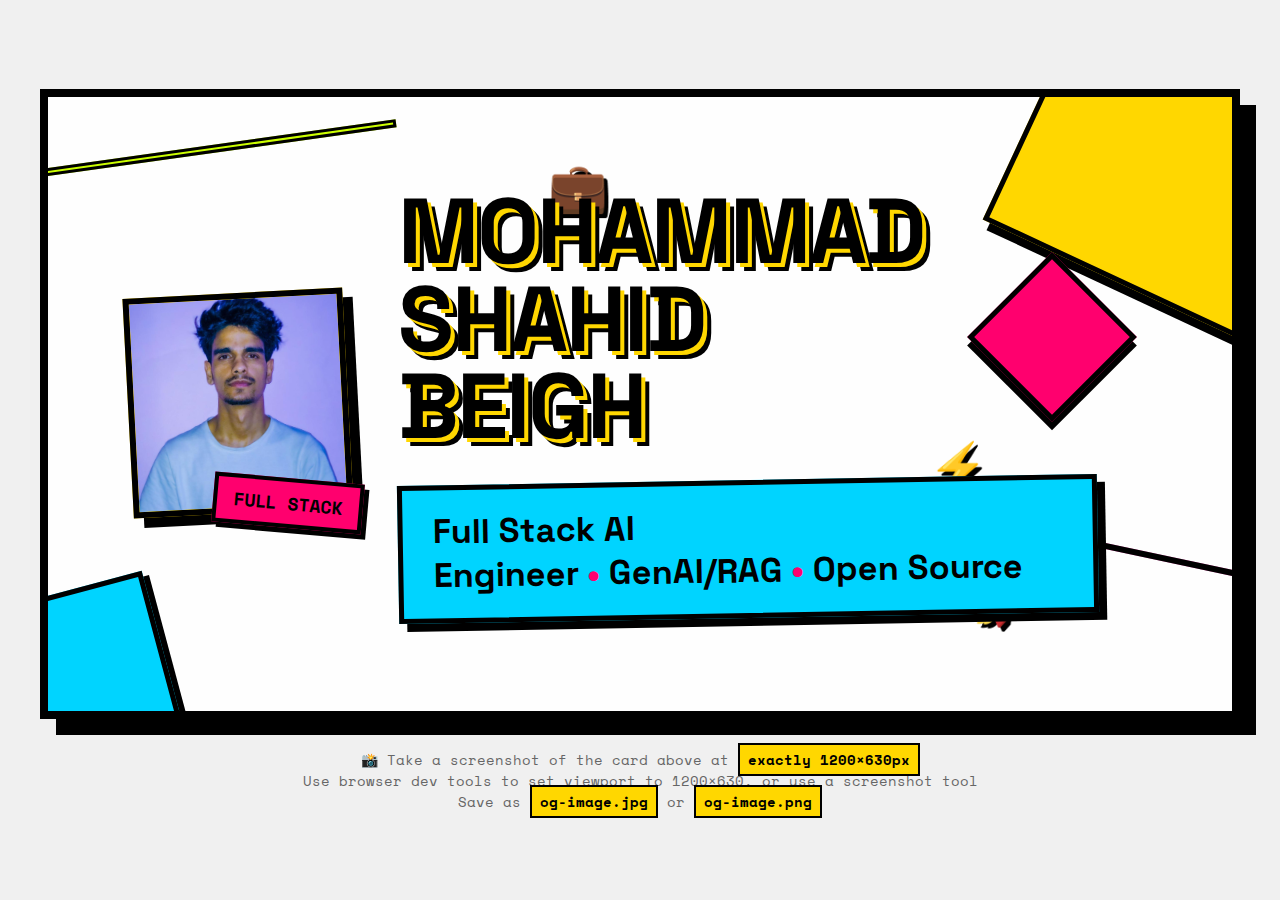
<file: og-card.html>
<!DOCTYPE html>
<html lang="en">
<head>
    <meta charset="UTF-8">
    <meta name="viewport" content="width=device-width, initial-scale=1.0">
    <title>OG Card - Mohammad Shahid Beigh</title>
    <link rel="preconnect" href="https://fonts.googleapis.com">
    <link rel="preconnect" href="https://fonts.gstatic.com" crossorigin>
    <link href="https://fonts.googleapis.com/css2?family=Space+Grotesk:wght@700;900&family=Space+Mono:wght@700&display=swap" rel="stylesheet">
    <style>
        * {
            margin: 0;
            padding: 0;
            box-sizing: border-box;
        }

        body {
            margin: 0;
            padding: 20px;
            background: #f0f0f0;
            display: flex;
            justify-content: center;
            align-items: center;
            min-height: 100vh;
            font-family: 'Space Grotesk', sans-serif;
        }

        .og-card {
            width: 1200px;
            height: 630px;
            background: #FEFEFE;
            border: 8px solid #000000;
            box-shadow: 16px 16px 0px #000000;
            position: relative;
            overflow: hidden;
        }

        /* Background Decorative Elements */
        .bg-shape {
            position: absolute;
            border: 5px solid #000000;
        }

        .shape-1 {
            width: 300px;
            height: 300px;
            background: #FFD700;
            top: -100px;
            right: -100px;
            transform: rotate(25deg);
            box-shadow: 8px 8px 0px #000000;
        }

        .shape-2 {
            width: 180px;
            height: 180px;
            background: #00D4FF;
            bottom: -60px;
            left: -60px;
            transform: rotate(-15deg);
            box-shadow: 6px 6px 0px #000000;
        }

        .shape-3 {
            width: 120px;
            height: 120px;
            background: #FF006E;
            top: 180px;
            right: 120px;
            transform: rotate(45deg);
            box-shadow: 6px 6px 0px #000000;
            z-index: 1;
        }

        /* Accent Lines */
        .accent-line-1 {
            position: absolute;
            width: 400px;
            height: 8px;
            background: #CCFF00;
            top: 50px;
            left: -50px;
            transform: rotate(-8deg);
            border: 3px solid #000000;
        }

        .accent-line-2 {
            position: absolute;
            width: 300px;
            height: 6px;
            background: #FF66C4;
            bottom: 150px;
            right: -80px;
            transform: rotate(12deg);
            border: 3px solid #000000;
        }

        /* Content Container */
        .content {
            position: relative;
            z-index: 2;
            padding: 80px 80px 80px 80px;
            height: 100%;
            display: flex;
            flex-direction: column;
            justify-content: center;
            gap: 30px;
        }

        /* Profile Photo Section */
        .profile-section {
            display: flex;
            align-items: center;
            gap: 50px;
        }

        .photo-container {
            position: relative;
            flex-shrink: 0;
        }

        .photo-frame {
            width: 220px;
            height: 220px;
            border: 6px solid #000000;
            box-shadow: 10px 10px 0px #000000;
            background: #FFD700;
            transform: rotate(-3deg);
            overflow: hidden;
            position: relative;
        }

        .photo-frame img {
            width: 100%;
            height: 100%;
            object-fit: cover;
            display: block;
        }

        .photo-badge {
            position: absolute;
            bottom: -15px;
            right: -15px;
            background: #FF006E;
            color: #000000;
            padding: 8px 16px;
            border: 4px solid #000000;
            box-shadow: 5px 5px 0px #000000;
            font-family: 'Space Mono', monospace;
            font-weight: 700;
            font-size: 18px;
            transform: rotate(5deg);
            z-index: 3;
        }

        /* Text Content */
        .text-content {
            flex: 1;
            display: flex;
            flex-direction: column;
            gap: 20px;
        }

        .name {
            font-family: 'Space Grotesk', sans-serif;
            font-weight: 900;
            font-size: 92px;
            line-height: 0.95;
            text-transform: uppercase;
            letter-spacing: -2px;
            color: #000000;
            position: relative;
            display: inline-block;
            text-shadow:
                4px 4px 0px #FFD700,
                8px 8px 0px #000000;
            margin-bottom: 10px;
        }

        .title-box {
            background: #00D4FF;
            border: 5px solid #000000;
            box-shadow: 8px 8px 0px #000000;
            padding: 20px 30px;
            display: inline-block;
            max-width: 700px;
            transform: rotate(-1deg);
        }

        .title {
            font-family: 'Space Grotesk', sans-serif;
            font-weight: 700;
            font-size: 34px;
            line-height: 1.3;
            color: #000000;
        }

        .title .bullet {
            color: #FF006E;
            margin: 0 8px;
            font-weight: 900;
        }

        /* Decorative Icons */
        .icon {
            position: absolute;
            font-size: 48px;
            filter: drop-shadow(4px 4px 0px #000000);
            animation: float 3s ease-in-out infinite;
        }

        .icon-1 {
            top: 60px;
            left: 500px;
            animation-delay: 0s;
        }

        .icon-2 {
            bottom: 80px;
            right: 200px;
            animation-delay: 1s;
        }

        .icon-3 {
            top: 340px;
            left: 880px;
            animation-delay: 0.5s;
        }

        @keyframes float {
            0%, 100% {
                transform: translateY(0px) rotate(0deg);
            }
            50% {
                transform: translateY(-10px) rotate(5deg);
            }
        }

        /* Screenshot Helper */
        .instructions {
            text-align: center;
            margin-top: 30px;
            font-family: 'Space Mono', monospace;
            color: #666;
            font-size: 14px;
        }

        .instructions strong {
            color: #000;
            background: #FFD700;
            padding: 4px 8px;
            border: 2px solid #000;
        }
    </style>
</head>
<body>
    <div>
        <div class="og-card">
            <!-- Background Shapes -->
            <div class="bg-shape shape-1"></div>
            <div class="bg-shape shape-2"></div>
            <div class="bg-shape shape-3"></div>
            <div class="accent-line-1"></div>
            <div class="accent-line-2"></div>

            <!-- Decorative Floating Icons -->
            <div class="icon icon-1">💼</div>
            <div class="icon icon-2">🚀</div>
            <div class="icon icon-3">⚡</div>

            <!-- Main Content -->
            <div class="content">
                <div class="profile-section">
                    <div class="photo-container">
                        <div class="photo-frame">
                            <img src="profile.jpeg" alt="Mohammad Shahid Beigh">
                        </div>
                        <div class="photo-badge">FULL STACK</div>
                    </div>

                    <div class="text-content">
                        <div class="name">MOHAMMAD<br>SHAHID<br>BEIGH</div>
                        <div class="title-box">
                            <div class="title">
                                Full Stack AI Engineer<span class="bullet">•</span>GenAI/RAG<span class="bullet">•</span>Open Source
                            </div>
                        </div>
                    </div>
                </div>
            </div>
        </div>

        <div class="instructions">
            <p>📸 Take a screenshot of the card above at <strong>exactly 1200×630px</strong></p>
            <p>Use browser dev tools to set viewport to 1200×630, or use a screenshot tool</p>
            <p>Save as <strong>og-image.jpg</strong> or <strong>og-image.png</strong></p>
        </div>
    </div>
</body>
</html>
</file>
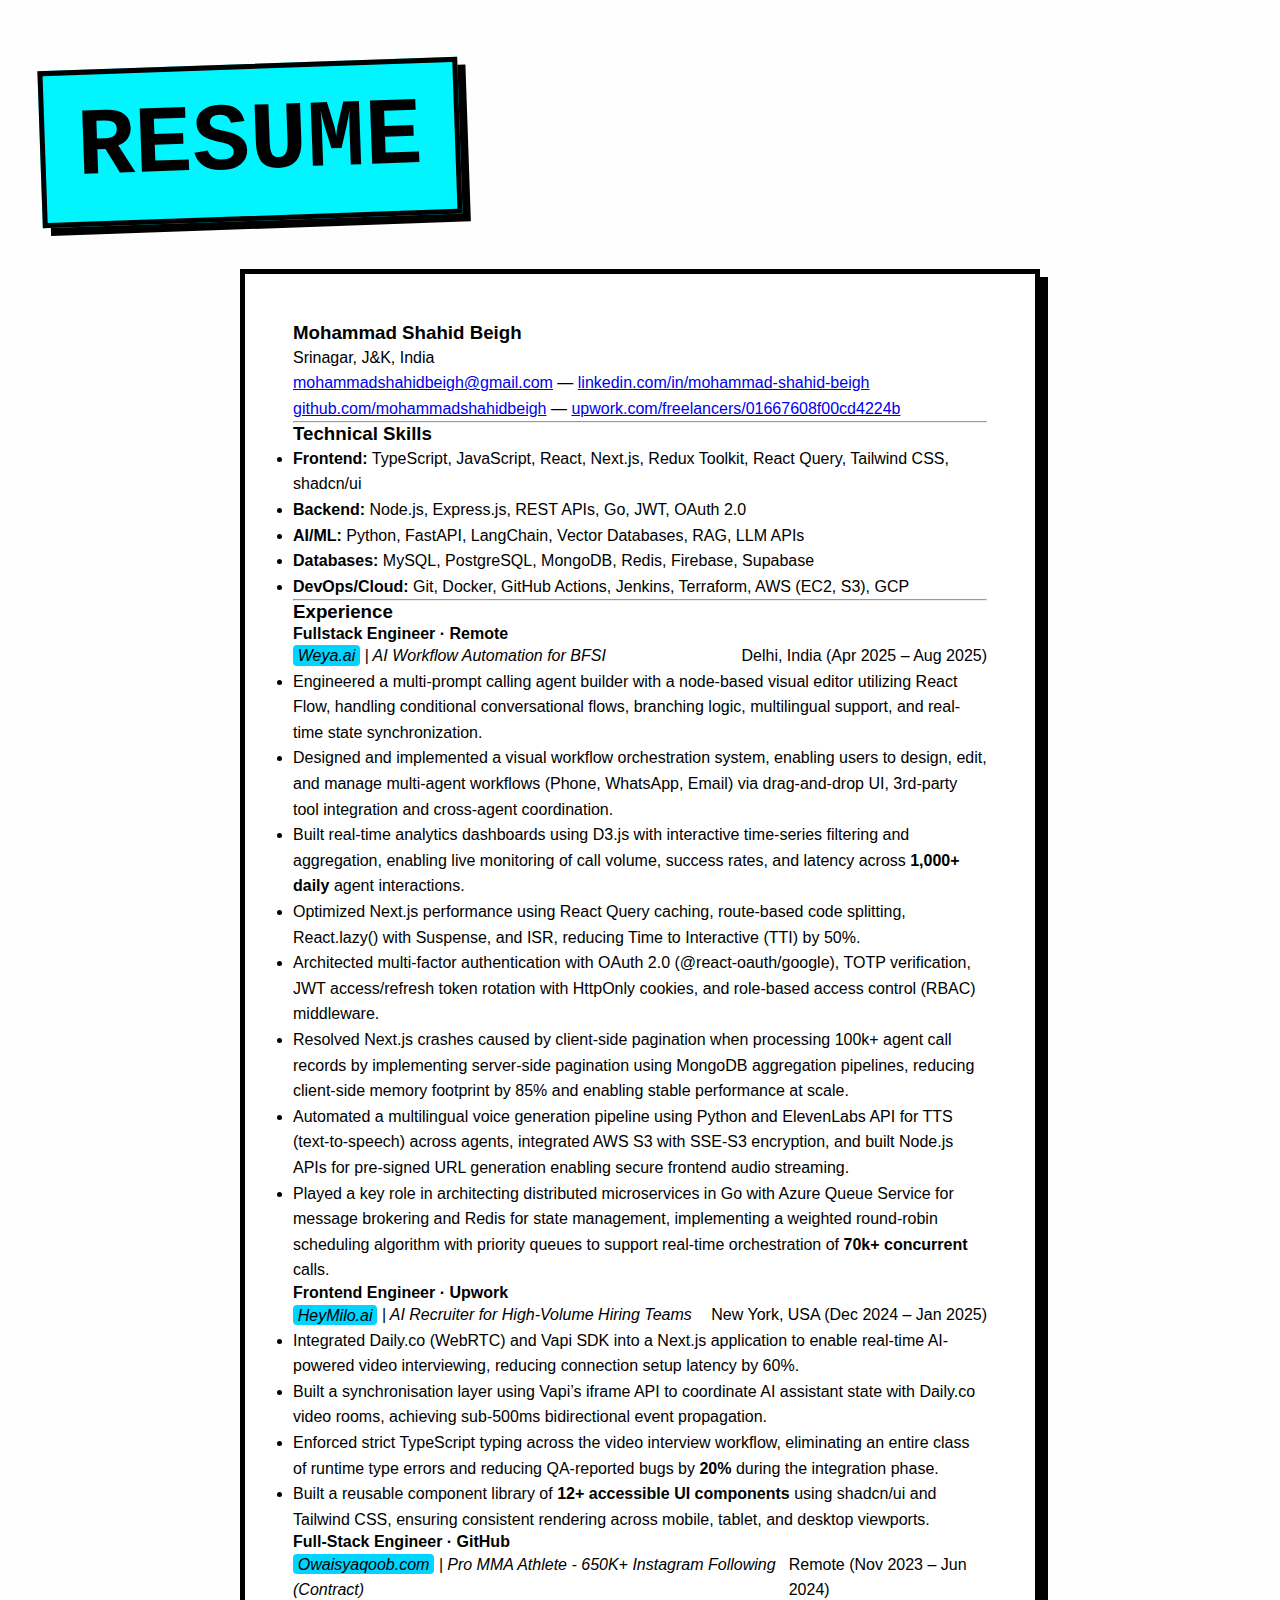
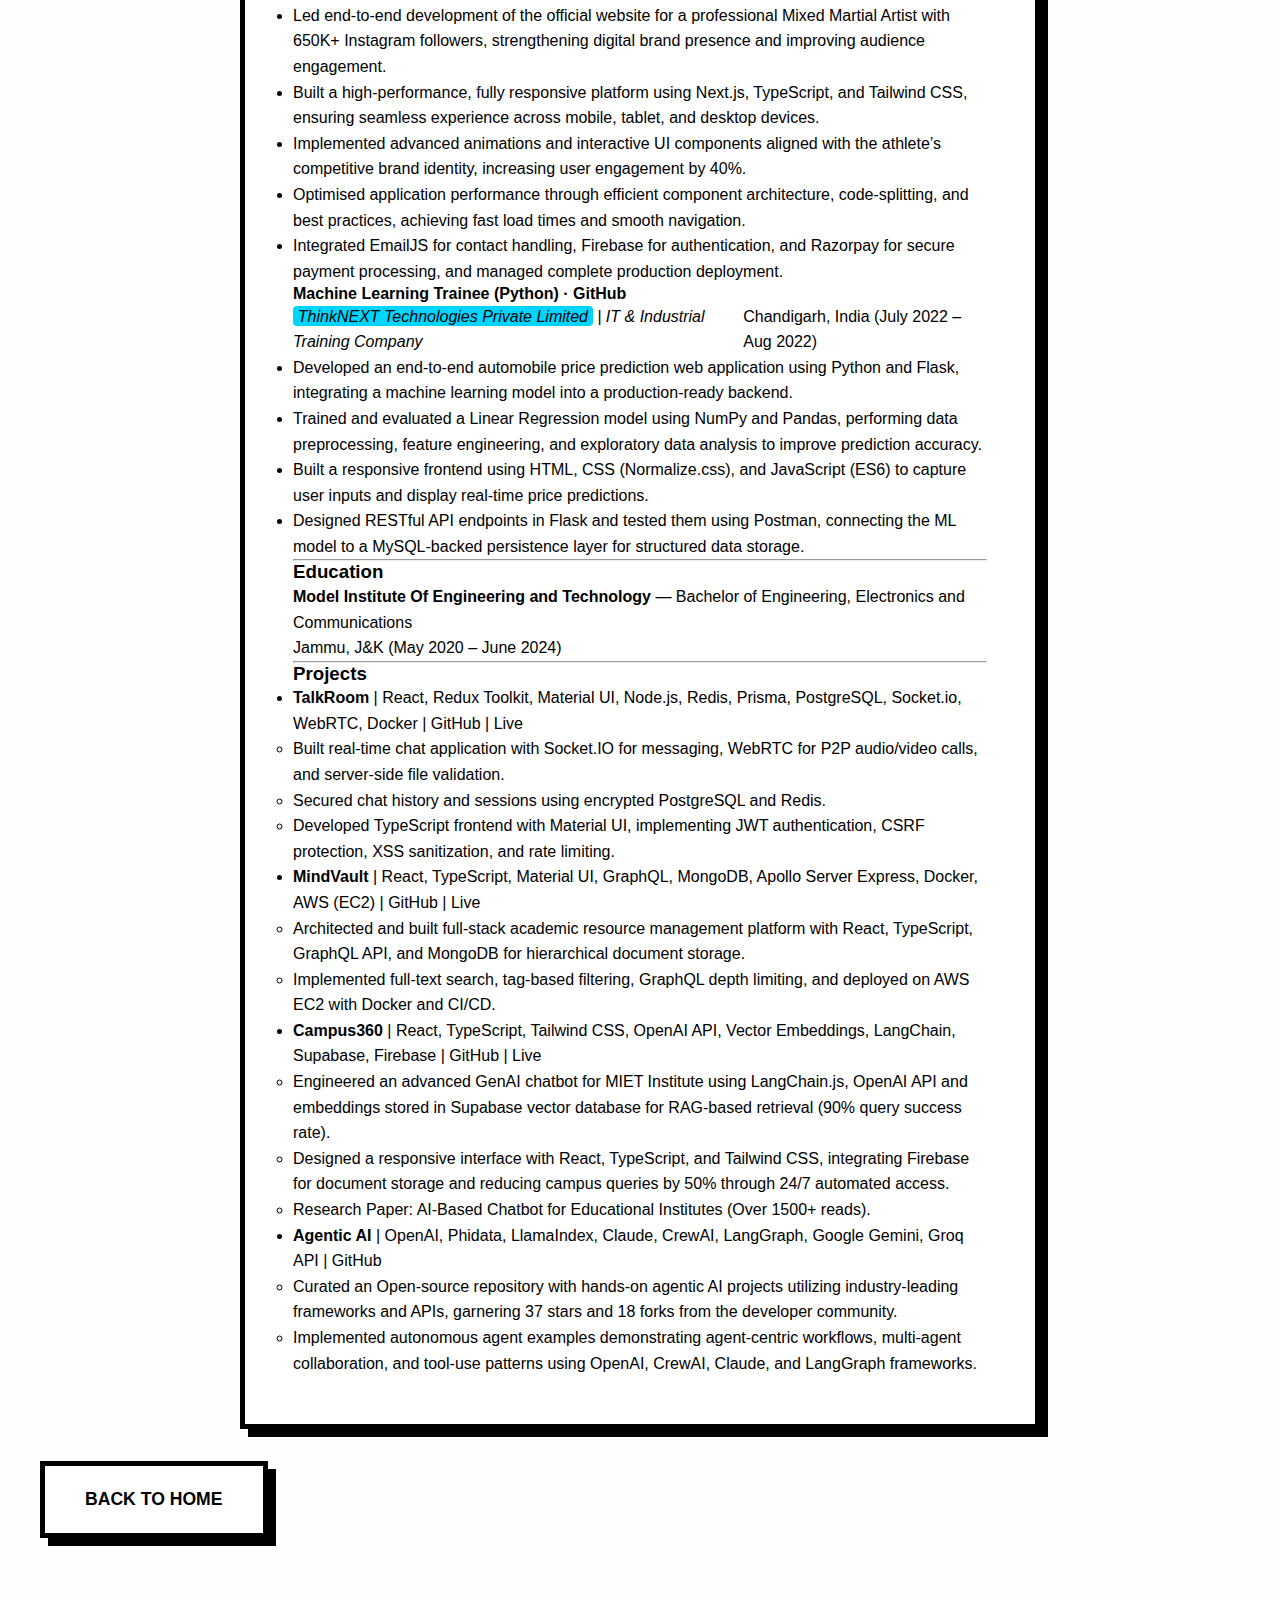
<file: resume.html>
<!DOCTYPE html>
<html lang="en">

<head>
    <meta charset="UTF-8">
    <meta name="viewport" content="width=device-width, initial-scale=1.0">
    <title>Resume - Mohammad Shahid Beigh</title>
    <link rel="stylesheet" href="style.css">
</head>

<body>
    <div class="container" style="padding:4rem 0;">
        <h1 class="section-title" style="background: var(--color-cyan);">RESUME</h1>
        <div class="resume-content">
            <div class="resume-section">
                <h3>Mohammad Shahid Beigh</h3>
                <p>Srinagar, J&K, India</p>
                <p>
                    <a href="mailto:mohammadshahidbeigh@gmail.com">mohammadshahidbeigh@gmail.com</a> —
                    <a href="https://linkedin.com/in/mohammad-shahid-beigh" target="_blank">linkedin.com/in/mohammad-shahid-beigh</a><br>
                    <a href="https://github.com/mohammadshahidbeigh" target="_blank">github.com/mohammadshahidbeigh</a> —
                    <a href="https://upwork.com/freelancers/01667608f00cd4224b" target="_blank">upwork.com/freelancers/01667608f00cd4224b</a>
                </p>
            </div>
            <hr>
            <div class="resume-section">
                <h3>Technical Skills</h3>
                <ul>
                    <li><strong>Frontend:</strong> TypeScript, JavaScript, React, Next.js, Redux Toolkit, React Query, Tailwind CSS, shadcn/ui</li>
                    <li><strong>Backend:</strong> Node.js, Express.js, REST APIs, Go, JWT, OAuth 2.0</li>
                    <li><strong>AI/ML:</strong> Python, FastAPI, LangChain, Vector Databases, RAG, LLM APIs</li>
                    <li><strong>Databases:</strong> MySQL, PostgreSQL, MongoDB, Redis, Firebase, Supabase</li>
                    <li><strong>DevOps/Cloud:</strong> Git, Docker, GitHub Actions, Jenkins, Terraform, AWS (EC2, S3), GCP</li>
                </ul>
            </div>
            <hr>
            <div class="resume-section">
                <h3>Experience</h3>
                <h4>Fullstack Engineer · Remote</h4>
                <div style="display: flex; justify-content: space-between; align-items: center;">
                    <em><span class="highlight">Weya.ai</span> | AI Workflow Automation for BFSI</em>
                    <span>Delhi, India (Apr 2025 – Aug 2025)</span>
                </div>
                <ul>
                    <li>Engineered a multi-prompt calling agent builder with a node-based visual editor utilizing React Flow, handling conditional conversational flows, branching logic, multilingual support, and real-time state synchronization.</li>
                    <li>Designed and implemented a visual workflow orchestration system, enabling users to design, edit, and manage multi-agent workflows (Phone, WhatsApp, Email) via drag-and-drop UI, 3rd-party tool integration and cross-agent coordination.</li>
                    <li>Built real-time analytics dashboards using D3.js with interactive time-series filtering and aggregation, enabling live monitoring of call volume, success rates, and latency across <strong>1,000+ daily</strong> agent interactions.</li>
                    <li>Optimized Next.js performance using React Query caching, route-based code splitting, React.lazy() with Suspense, and ISR, reducing Time to Interactive (TTI) by 50%.</li>
                    <li>Architected multi-factor authentication with OAuth 2.0 (@react-oauth/google), TOTP verification, JWT access/refresh token rotation with HttpOnly cookies, and role-based access control (RBAC) middleware.</li>
                    <li>Resolved Next.js crashes caused by client-side pagination when processing 100k+ agent call records by implementing server-side pagination using MongoDB aggregation pipelines, reducing client-side memory footprint by 85% and enabling stable performance at scale.</li>
                    <li>Automated a multilingual voice generation pipeline using Python and ElevenLabs API for TTS (text-to-speech) across agents, integrated AWS S3 with SSE-S3 encryption, and built Node.js APIs for pre-signed URL generation enabling secure frontend audio streaming.</li>
                    <li>Played a key role in architecting distributed microservices in Go with Azure Queue Service for message brokering and Redis for state management, implementing a weighted round-robin scheduling algorithm with priority queues to support real-time orchestration of <strong>70k+ concurrent</strong> calls.</li>
                </ul>
                <h4>Frontend Engineer · Upwork</h4>
                <div style="display: flex; justify-content: space-between; align-items: center;">
                    <em><span class="highlight">HeyMilo.ai</span> | AI Recruiter for High-Volume Hiring Teams</em>
                    <span>New York, USA (Dec 2024 – Jan 2025)</span>
                </div>
                <ul>
                    <li>Integrated Daily.co (WebRTC) and Vapi SDK into a Next.js application to enable real-time AI-powered video interviewing, reducing connection setup latency by 60%.</li>
                    <li>Built a synchronisation layer using Vapi’s iframe API to coordinate AI assistant state with Daily.co video rooms, achieving sub-500ms bidirectional event propagation.</li>
                    <li>Enforced strict TypeScript typing across the video interview workflow, eliminating an entire class of runtime type errors and reducing QA-reported bugs by <strong>20%</strong> during the integration phase.</li>
                    <li>Built a reusable component library of <strong>12+ accessible UI components</strong> using shadcn/ui and Tailwind CSS, ensuring consistent rendering across mobile, tablet, and desktop viewports.</li>
                </ul>
                <h4>Full-Stack Engineer · GitHub</h4>
                <div style="display: flex; justify-content: space-between; align-items: center;">
                    <em><span class="highlight">Owaisyaqoob.com</span> | Pro MMA Athlete - 650K+ Instagram Following (Contract)</em>
                    <span>Remote (Nov 2023 – Jun 2024)</span>
                </div>
                <ul>
                    <li>Led end-to-end development of the official website for a professional Mixed Martial Artist with 650K+ Instagram followers, strengthening digital brand presence and improving audience engagement.</li>
                    <li>Built a high-performance, fully responsive platform using Next.js, TypeScript, and Tailwind CSS, ensuring seamless experience across mobile, tablet, and desktop devices.</li>
                    <li>Implemented advanced animations and interactive UI components aligned with the athlete’s competitive brand identity, increasing user engagement by 40%.</li>
                    <li>Optimised application performance through efficient component architecture, code-splitting, and best practices, achieving fast load times and smooth navigation.</li>
                    <li>Integrated EmailJS for contact handling, Firebase for authentication, and Razorpay for secure payment processing, and managed complete production deployment.</li>
                </ul>
                <h4>Machine Learning Trainee (Python) · GitHub</h4>
                <div style="display: flex; justify-content: space-between; align-items: center;">
                    <em><span class="highlight">ThinkNEXT Technologies Private Limited</span> | IT & Industrial Training Company</em>
                    <span>Chandigarh, India (July 2022 – Aug 2022)</span>
                </div>
                <ul>
                    <li>Developed an end-to-end automobile price prediction web application using Python and Flask, integrating a machine learning model into a production-ready backend.</li>
                    <li>Trained and evaluated a Linear Regression model using NumPy and Pandas, performing data preprocessing, feature engineering, and exploratory data analysis to improve prediction accuracy.</li>
                    <li>Built a responsive frontend using HTML, CSS (Normalize.css), and JavaScript (ES6) to capture user inputs and display real-time price predictions.</li>
                    <li>Designed RESTful API endpoints in Flask and tested them using Postman, connecting the ML model to a MySQL-backed persistence layer for structured data storage.</li>
                </ul>
            </div>
            <hr>
            <div class="resume-section">
                <h3>Education</h3>
                <p><strong>Model Institute Of Engineering and Technology</strong> — Bachelor of Engineering, Electronics and Communications<br>
                Jammu, J&K (May 2020 – June 2024)</p>
            </div>
            <hr>
            <div class="resume-section">
                <h3>Projects</h3>
                <ul>
                    <li><strong>TalkRoom</strong> | React, Redux Toolkit, Material UI, Node.js, Redis, Prisma, PostgreSQL, Socket.io, WebRTC, Docker | GitHub | Live
                        <ul>
                            <li>Built real-time chat application with Socket.IO for messaging, WebRTC for P2P audio/video calls, and server-side file validation.</li>
                            <li>Secured chat history and sessions using encrypted PostgreSQL and Redis.</li>
                            <li>Developed TypeScript frontend with Material UI, implementing JWT authentication, CSRF protection, XSS sanitization, and rate limiting.</li>
                        </ul>
                    </li>
                    <li><strong>MindVault</strong> | React, TypeScript, Material UI, GraphQL, MongoDB, Apollo Server Express, Docker, AWS (EC2) | GitHub | Live
                        <ul>
                            <li>Architected and built full-stack academic resource management platform with React, TypeScript, GraphQL API, and MongoDB for hierarchical document storage.</li>
                            <li>Implemented full-text search, tag-based filtering, GraphQL depth limiting, and deployed on AWS EC2 with Docker and CI/CD.</li>
                        </ul>
                    </li>
                    <li><strong>Campus360</strong> | React, TypeScript, Tailwind CSS, OpenAI API, Vector Embeddings, LangChain, Supabase, Firebase | GitHub | Live
                        <ul>
                            <li>Engineered an advanced GenAI chatbot for MIET Institute using LangChain.js, OpenAI API and embeddings stored in Supabase vector database for RAG-based retrieval (90% query success rate).</li>
                            <li>Designed a responsive interface with React, TypeScript, and Tailwind CSS, integrating Firebase for document storage and reducing campus queries by 50% through 24/7 automated access.</li>
                            <li>Research Paper: AI-Based Chatbot for Educational Institutes (Over 1500+ reads).</li>
                        </ul>
                    </li>
                    <li><strong>Agentic AI</strong> | OpenAI, Phidata, LlamaIndex, Claude, CrewAI, LangGraph, Google Gemini, Groq API | GitHub
                        <ul>
                            <li>Curated an Open-source repository with hands-on agentic AI projects utilizing industry-leading frameworks and APIs, garnering 37 stars and 18 forks from the developer community.</li>
                            <li>Implemented autonomous agent examples demonstrating agent-centric workflows, multi-agent collaboration, and tool-use patterns using OpenAI, CrewAI, Claude, and LangGraph frameworks.</li>
                        </ul>
                    </li>
                </ul>
            </div>
        </div>
        <p style="margin-top:2rem;"><a href="index.html" class="btn btn-secondary">Back to Home</a></p>
    </div>
</body>

</html>
</file>
<file: style.css>
/* ============================
   NEOBRUTAL PORTFOLIO STYLES
   ============================ */

:root {
    --color-bg: #FEFEFE;
    --color-text: #000000;
    --color-primary: #FFD700;
    --color-secondary: #00D4FF;
    --color-accent: #FF006E;
    --color-pink: #FF66C4;
    --color-yellow: #FFE66D;
    --color-cyan: #00F5FF;
    --color-lime: #CCFF00;
    --color-purple: #B39DDB;
    --border: 5px solid #000000;
    --shadow: 8px 8px 0px #000000;
    --shadow-hover: 12px 12px 0px #000000;
}

* {
    margin: 0;
    padding: 0;
    box-sizing: border-box;
}

body {
    font-family: 'Space Grotesk', sans-serif;
    background-color: var(--color-bg);
    color: var(--color-text);
    line-height: 1.6;
    overflow-x: hidden;
}

.container {
    max-width: 1200px;
    margin: 0 auto;
    padding: 0 20px;
}

/* ============================
   TYPOGRAPHY
   ============================ */

h1, h2, h3, h4 {
    font-weight: 700;
    line-height: 1.2;
}

h1 {
    font-size: clamp(3rem, 8vw, 6rem);
    text-transform: uppercase;
}

h2 {
    font-size: clamp(2rem, 5vw, 3.5rem);
}

.section-title {
    font-family: 'Space Mono', monospace;
    font-weight: 700;
    text-transform: uppercase;
    margin-bottom: 3rem;
    display: inline-block;
    background: var(--color-yellow);
    padding: 1rem 2rem;
    border: var(--border);
    box-shadow: var(--shadow);
    transform: rotate(-2deg);
}

/* highlighted company names */
.highlight {
    background: var(--color-secondary);
    color: #000;
    padding: 0.1rem 0.3rem;
    border-radius: 4px;
}

/* ============================
   HERO SECTION
   ============================ */

.hero {
    min-height: 100vh;
    display: flex;
    align-items: center;
    padding: 4rem 0;
    background:
        linear-gradient(135deg, transparent 10%, var(--color-cyan) 10%, var(--color-cyan) 20%, transparent 20%),
        linear-gradient(45deg, transparent 80%, var(--color-yellow) 80%, var(--color-yellow) 90%, transparent 90%),
        linear-gradient(90deg, var(--color-pink) 0%, var(--color-pink) 5%, transparent 5%);
}

.hero-content {
    display: grid;
    grid-template-columns: 1fr auto;
    gap: 3rem;
    align-items: center;
}

.hero-text {
    z-index: 1;
}

.glitch {
    position: relative;
    animation: glitch 3s infinite;
}

@keyframes glitch {
    0%, 100% {
        text-shadow: 0 0 0;
    }
    20% {
        text-shadow: 4px 4px var(--color-accent), -4px -4px var(--color-cyan);
    }
    40% {
        text-shadow: -4px 4px var(--color-yellow), 4px -4px var(--color-pink);
    }
    60% {
        text-shadow: 0 0 0;
    }
}

.subtitle {
    font-size: clamp(1.2rem, 3vw, 1.8rem);
    font-weight: 500;
    margin-top: 1rem;
    color: var(--color-text);
}

.bio {
    font-size: clamp(1rem, 2vw, 1.3rem);
    margin-top: 1.5rem;
    max-width: 600px;
    padding: 1.5rem;
    background: white;
    border: var(--border);
    box-shadow: 6px 6px 0px #000;
}

.cta-buttons {
    display: flex;
    gap: 1.5rem;
    margin-top: 2.5rem;
    flex-wrap: wrap;
}

.btn {
    padding: 1.2rem 2.5rem;
    font-size: 1.1rem;
    font-weight: 700;
    text-decoration: none;
    text-transform: uppercase;
    border: var(--border);
    cursor: pointer;
    transition: all 0.3s;
    font-family: 'Space Grotesk', sans-serif;
    display: inline-block;
}

.btn-primary {
    background: var(--color-accent);
    color: white;
    box-shadow: var(--shadow);
}

.btn-primary:hover {
    transform: translate(-4px, -4px);
    box-shadow: var(--shadow-hover);
}

.btn-secondary {
    background: white;
    color: var(--color-text);
    box-shadow: var(--shadow);
}

.btn-secondary:hover {
    background: var(--color-yellow);
    transform: translate(-4px, -4px);
    box-shadow: var(--shadow-hover);
}

.hero-image {
    display: flex;
    align-items: center;
    justify-content: center;
}

.profile-container {
    position: relative;
    display: flex;
    align-items: center;
    justify-content: center;
    padding-bottom: 80px;
}

.profile-frame {
    position: relative;
    background: var(--color-pink);
    border: var(--border);
    box-shadow: var(--shadow);
    padding: 1.5rem;
    transform: rotate(3deg);
    border-radius: 30% 70% 70% 30% / 30% 30% 70% 70%;
    animation: float 3s ease-in-out infinite;
    z-index: 2;
}

.profile-photo {
    width: 300px;
    height: 400px;
    object-fit: cover;
    border: 4px solid #000;
    border-radius: 20% 80% 60% 40% / 40% 30% 70% 60%;
    display: block;
}

.decorative-icon {
    position: absolute;
    font-size: 3rem;
    background: var(--color-yellow);
    border: 4px solid #000;
    width: 80px;
    height: 80px;
    display: flex;
    align-items: center;
    justify-content: center;
    border-radius: 50%;
    box-shadow: 4px 4px 0px #000;
    animation: bounce 2s ease-in-out infinite;
    z-index: 3;
}

.icon-1 {
    top: -20px;
    left: -40px;
    background: var(--color-cyan);
    animation-delay: 0s;
}

.icon-2 {
    top: 50px;
    right: -50px;
    background: var(--color-yellow);
    animation-delay: 0.3s;
}

.icon-3 {
    bottom: 40px;
    left: -30px;
    background: var(--color-lime);
    animation-delay: 0.6s;
}

.status-badge {
    position: absolute;
    bottom: -20px;
    left: 50%;
    transform: translateX(-50%);
    background: var(--color-cyan);
    color: #000;
    padding: 0.8rem 1.5rem;
    border: 4px solid #000;
    border-radius: 50px;
    font-weight: 700;
    font-size: 1rem;
    box-shadow: 4px 4px 0px #000;
    white-space: nowrap;
    z-index: 4;
}

.location-badge {
    position: absolute;
    bottom: -70px;
    left: 50%;
    transform: translateX(-50%);
    background: var(--color-yellow);
    color: #000;
    padding: 0.6rem 1.2rem;
    border: 4px solid #000;
    border-radius: 50px;
    font-weight: 700;
    font-size: 0.9rem;
    box-shadow: 4px 4px 0px #000;
    white-space: nowrap;
    z-index: 4;
}

@keyframes float {
    0%, 100% {
        transform: translateY(0) rotate(3deg);
    }
    50% {
        transform: translateY(-15px) rotate(3deg);
    }
}

@keyframes bounce {
    0%, 100% {
        transform: translateY(0);
    }
    50% {
        transform: translateY(-10px);
    }
}

/* ============================
   ABOUT SECTION
   ============================ */

.about {
    padding: 6rem 0;
    background: white;
}

.about-grid {
    display: grid;
    grid-template-columns: repeat(auto-fit, minmax(280px, 1fr));
    gap: 2rem;
}

.about-card {
    padding: 2.5rem;
    border: var(--border);
    box-shadow: var(--shadow);
    transition: all 0.3s;
}

.about-card:hover {
    transform: translate(-4px, -4px);
    box-shadow: var(--shadow-hover);
}

.about-card h3 {
    font-size: 2rem;
    margin-bottom: 1.5rem;
}

.about-card p {
    margin-bottom: 0.5rem;
    font-size: 1.1rem;
}

.card-yellow {
    background: var(--color-yellow);
}

.card-cyan {
    background: var(--color-cyan);
}

.card-pink {
    background: var(--color-pink);
}

/* ============================
   PRINCIPLES & PROUD WORK SECTION
   ============================ */

.principles {
    padding: 6rem 0;
    background: linear-gradient(135deg, #FEFEFE 0%, #F5F5F5 100%);
    border-top: var(--border);
}

.principles-intro {
    max-width: 900px;
    margin: 0 auto 4rem;
}

.principle-statement {
    font-size: 1.4rem;
    line-height: 1.8;
    text-align: center;
    background: white;
    padding: 2.5rem;
    border: var(--border);
    box-shadow: var(--shadow);
    font-weight: 500;
}

.proud-work-grid {
    display: grid;
    grid-template-columns: repeat(auto-fit, minmax(300px, 1fr));
    gap: 2rem;
    margin-bottom: 3rem;
}

.proud-card {
    background: white;
    border: var(--border);
    box-shadow: var(--shadow);
    padding: 2.5rem;
    transition: all 0.3s;
    position: relative;
    overflow: hidden;
}

.proud-card::before {
    content: '';
    position: absolute;
    top: 0;
    left: 0;
    width: 100%;
    height: 6px;
    background: var(--color-accent);
}

.proud-card:nth-child(2)::before {
    background: var(--color-cyan);
}

.proud-card:nth-child(3)::before {
    background: var(--color-yellow);
}

.proud-card:nth-child(4)::before {
    background: var(--color-lime);
}

.proud-card:hover {
    transform: translate(-4px, -4px);
    box-shadow: var(--shadow-hover);
}

.proud-icon {
    font-size: 3rem;
    margin-bottom: 1rem;
    display: inline-block;
    background: var(--color-yellow);
    width: 80px;
    height: 80px;
    display: flex;
    align-items: center;
    justify-content: center;
    border: 4px solid #000;
    border-radius: 50%;
}

.proud-card:nth-child(2) .proud-icon {
    background: var(--color-cyan);
}

.proud-card:nth-child(3) .proud-icon {
    background: var(--color-pink);
}

.proud-card:nth-child(4) .proud-icon {
    background: var(--color-lime);
}

.proud-card h3 {
    font-size: 1.5rem;
    margin-bottom: 0.8rem;
    color: var(--color-text);
}

.proud-meta {
    font-family: 'Space Mono', monospace;
    font-size: 0.9rem;
    color: var(--color-accent);
    font-weight: 600;
    margin-bottom: 1rem;
}

.proud-card p {
    font-size: 1.05rem;
    line-height: 1.7;
    margin-bottom: 1.5rem;
    color: #333;
}

.tech-pills {
    display: flex;
    gap: 0.8rem;
    flex-wrap: wrap;
}

.tech-pills span {
    font-size: 0.85rem;
    font-weight: 600;
    padding: 0.4rem 0.9rem;
    background: var(--color-bg);
    border: 3px solid #000;
    font-family: 'Space Mono', monospace;
    text-transform: uppercase;
}

.principles-footer {
    display: grid;
    grid-template-columns: repeat(auto-fit, minmax(300px, 1fr));
    gap: 2rem;
    margin-top: 2rem;
    margin-bottom: 3rem;
}

.principle-box {
    background: var(--color-accent);
    color: white;
    border: var(--border);
    box-shadow: var(--shadow);
    padding: 2rem;
}

.principle-box:nth-child(2) {
    background: #000;
}

.principle-box h4 {
    font-size: 1.3rem;
    margin-bottom: 1rem;
    font-weight: 700;
}

.principle-box p {
    font-size: 1.05rem;
    line-height: 1.7;
    margin: 0;
}

.principle-box strong {
    font-weight: 700;
    text-decoration: underline;
    text-decoration-thickness: 2px;
    text-underline-offset: 3px;
}

/* ============================
   EXPERIENCE SECTION
   ============================ */

.experience {
    padding: 6rem 0;
    background: var(--color-bg);
}

.experience-item {
    background: white;
    border: var(--border);
    box-shadow: var(--shadow);
    padding: 3rem;
    margin-bottom: 3rem;
    transition: all 0.3s;
}

.experience-item:hover {
    transform: translate(-2px, -2px);
    box-shadow: 10px 10px 0px #000;
}

.exp-header {
    display: flex;
    justify-content: space-between;
    align-items: flex-start;
    margin-bottom: 2rem;
    flex-wrap: wrap;
    gap: 1rem;
}

.exp-header h3 {
    font-size: 2rem;
    color: var(--color-text);
}

.role {
    font-size: 1.3rem;
    font-weight: 600;
    color: var(--color-accent);
    margin-top: 0.5rem;
}

.exp-meta {
    text-align: right;
    display: flex;
    flex-direction: column;
    gap: 0.5rem;
}

.location, .date {
    font-family: 'Space Mono', monospace;
    font-size: 1rem;
    padding: 0.5rem 1rem;
    background: var(--color-yellow);
    border: 3px solid #000;
    display: inline-block;
}

.exp-section {
    margin-bottom: 2rem;
}

.exp-section h4 {
    font-size: 1.5rem;
    margin-bottom: 1rem;
    padding: 0.8rem 1.2rem;
    background: var(--color-cyan);
    border: 4px solid #000;
    display: inline-block;
    margin-top: 1rem;
}

.experience-item ul {
    list-style: none;
    margin-left: 0;
    margin-top: 1rem;
}

.experience-item ul li {
    padding-left: 2rem;
    margin-bottom: 1rem;
    position: relative;
    font-size: 1.1rem;
    line-height: 1.7;
}

.experience-item ul li::before {
    content: "▸";
    position: absolute;
    left: 0;
    font-weight: bold;
    color: var(--color-accent);
    font-size: 1.5rem;
}

.experience-item strong {
    font-weight: 700;
    color: var(--color-text);
}

/* ============================
   RESUME SECTION
   ============================ */

.resume {
    padding: 6rem 0;
    background: var(--color-bg);
}

.resume-actions {
    margin-bottom: 2rem;
}

.resume-content {
    background: white;
    border: var(--border);
    box-shadow: var(--shadow);
    padding: 3rem;
    line-height: 1.6;
    max-width: 800px;
    margin: 0 auto;
}

.resume-actions {
    display: flex;
    gap: 1rem;
    flex-wrap: wrap;
}

/* responsiveness for resume */
@media (max-width: 768px) {
    .resume-content {
        padding: 2rem;
    }
    .resume-section h3 {
        font-size: 1.5rem;
    }
    .resume-section ul li {
        font-size: 1rem;
    }
}

/* ============================
   SKILLS SECTION
   ============================ */

.skills {
    padding: 6rem 0;
    background: var(--color-lime);
    border-top: var(--border);
    border-bottom: var(--border);
}

.skills-grid {
    display: flex;
    flex-wrap: wrap;
    gap: 1.5rem;
    justify-content: center;
}

.skill-tag {
    padding: 1rem 2rem;
    background: white;
    border: 4px solid #000;
    font-weight: 700;
    font-size: 1.1rem;
    text-transform: uppercase;
    box-shadow: 6px 6px 0px #000;
    transition: all 0.3s;
    cursor: default;
}

.skill-tag:hover {
    transform: translate(-3px, -3px) rotate(-2deg);
    box-shadow: 9px 9px 0px #000;
}

.skill-tag:nth-child(even) {
    background: var(--color-pink);
}

.skill-tag:nth-child(3n) {
    background: var(--color-cyan);
}

.skill-tag:nth-child(5n) {
    background: var(--color-yellow);
}

/* ============================
   HACKATHONS / PROJECTS SECTION
   ============================ */

.projects-section {
    padding: 4rem 0;
    background: white;
    border-top: var(--border);
}

.section-title-small {
    font-family: 'Space Mono', monospace;
    font-weight: 700;
    font-size: 1.5rem;
    text-transform: uppercase;
    margin-bottom: 2rem;
    display: inline-block;
    background: var(--color-purple);
    padding: 0.8rem 1.5rem;
    border: 4px solid #000;
    box-shadow: 4px 4px 0px #000;
}

.projects-grid {
    display: grid;
    grid-template-columns: repeat(auto-fit, minmax(280px, 1fr));
    gap: 1.5rem;
    margin-bottom: 2rem;
}

.project-item {
    background: var(--color-bg);
    border: 4px solid #000;
    padding: 1.5rem;
    transition: all 0.3s;
    box-shadow: 3px 3px 0px #000;
}

.project-item:hover {
    transform: translate(-2px, -2px);
    box-shadow: 5px 5px 0px #000;
}

.project-header {
    display: flex;
    justify-content: space-between;
    align-items: flex-start;
    margin-bottom: 0.8rem;
    gap: 1rem;
}

.project-header h4 {
    font-size: 1.1rem;
    font-weight: 700;
    line-height: 1.3;
}

.project-date {
    font-family: 'Space Mono', monospace;
    font-size: 0.85rem;
    background: var(--color-yellow);
    padding: 0.3rem 0.6rem;
    border: 2px solid #000;
    white-space: nowrap;
}

.project-tech {
    font-family: 'Space Mono', monospace;
    font-size: 0.85rem;
    color: var(--color-accent);
    font-weight: 600;
    margin-bottom: 0.6rem;
}

.project-item p {
    font-size: 0.95rem;
    line-height: 1.5;
    margin-bottom: 0.8rem;
}

.award-badge {
    display: inline-block;
    font-size: 0.8rem;
    background: var(--color-cyan);
    padding: 0.4rem 0.8rem;
    border: 2px solid #000;
    font-weight: 600;
    margin-top: 0.5rem;
}

.awards-compact {
    background: var(--color-lime);
    border: 4px solid #000;
    padding: 1.2rem 1.5rem;
    text-align: center;
    box-shadow: 4px 4px 0px #000;
}

.awards-compact p {
    font-size: 0.95rem;
    margin: 0;
    line-height: 1.6;
}

.awards-compact strong {
    font-weight: 700;
}

/* ============================
   YOUTUBE / CONTENT SECTION
   ============================ */

.youtube-section {
    padding: 6rem 0;
    background: var(--color-bg);
    border-top: var(--border);
}

.youtube-header {
    margin-bottom: 4rem;
}

.channel-info {
    background: white;
    border: var(--border);
    box-shadow: var(--shadow);
    padding: 3rem;
    margin-bottom: 3rem;
}

.channel-info h3 {
    font-size: 2.5rem;
    margin-bottom: 2rem;
    color: var(--color-text);
}

.channel-stats {
    display: flex;
    gap: 2rem;
    margin-bottom: 2rem;
    flex-wrap: wrap;
}

.stat-box {
    background: var(--color-accent);
    color: white;
    padding: 1.5rem 2rem;
    border: 4px solid #000;
    box-shadow: 6px 6px 0px #000;
    display: flex;
    flex-direction: column;
    align-items: center;
    min-width: 150px;
    transform: rotate(-2deg);
    transition: all 0.3s;
}

.stat-box:nth-child(2) {
    background: var(--color-cyan);
    color: #000;
    transform: rotate(1deg);
}

.stat-box:nth-child(3) {
    background: var(--color-yellow);
    color: #000;
    transform: rotate(-1deg);
}

.stat-box:hover {
    transform: rotate(0deg) translate(-4px, -4px);
    box-shadow: 10px 10px 0px #000;
}

.stat-number {
    font-size: 2.5rem;
    font-weight: 700;
    line-height: 1;
    margin-bottom: 0.5rem;
    font-family: 'Space Mono', monospace;
}

.stat-label {
    font-size: 1rem;
    font-weight: 600;
    text-transform: uppercase;
    letter-spacing: 1px;
}

.channel-description {
    font-size: 1.2rem;
    line-height: 1.8;
    color: var(--color-text);
    max-width: 800px;
}

.featured-title {
    font-size: 2rem;
    font-weight: 700;
    margin-bottom: 2rem;
    padding: 1rem 2rem;
    background: var(--color-pink);
    border: var(--border);
    box-shadow: 6px 6px 0px #000;
    display: inline-block;
    transform: rotate(-1deg);
}

.videos-grid {
    display: grid;
    grid-template-columns: repeat(auto-fit, minmax(320px, 1fr));
    gap: 3rem;
    margin-bottom: 3rem;
}

.video-card {
    background: white;
    border: var(--border);
    box-shadow: var(--shadow);
    overflow: hidden;
    transition: all 0.3s;
    text-decoration: none;
    color: var(--color-text);
    display: block;
    cursor: pointer;
}

.video-card:hover {
    transform: translate(-4px, -4px);
    box-shadow: var(--shadow-hover);
}

.video-thumbnail {
    position: relative;
    overflow: hidden;
    background: #000;
    border-bottom: var(--border);
    aspect-ratio: 16 / 9;
}

.video-thumbnail img {
    width: 100%;
    height: 100%;
    object-fit: cover;
    display: block;
    transition: transform 0.3s;
}

.video-card:hover .video-thumbnail img {
    transform: scale(1.05);
}

.play-button {
    position: absolute;
    top: 50%;
    left: 50%;
    transform: translate(-50%, -50%);
    background: var(--color-accent);
    color: white;
    width: 80px;
    height: 80px;
    border-radius: 50%;
    display: flex;
    align-items: center;
    justify-content: center;
    font-size: 2rem;
    border: 5px solid white;
    box-shadow: 0 4px 20px rgba(0, 0, 0, 0.4);
    transition: all 0.3s;
}

.video-card:hover .play-button {
    transform: translate(-50%, -50%) scale(1.1);
    background: #FF0000;
}

.video-info {
    padding: 1.5rem;
}

.video-info h4 {
    font-size: 1.3rem;
    margin-bottom: 0.5rem;
    color: var(--color-text);
}

.video-info p {
    font-size: 1rem;
    color: #666;
    line-height: 1.6;
    margin-bottom: 0.8rem;
}

.watch-tag {
    display: inline-block;
    font-size: 0.9rem;
    font-weight: 600;
    color: var(--color-accent);
    font-family: 'Space Mono', monospace;
    opacity: 0.8;
    transition: opacity 0.3s;
}

.video-card:hover .watch-tag {
    opacity: 1;
}

.youtube-cta {
    text-align: center;
    margin-top: 3rem;
}

.btn-youtube {
    background: #FF0000;
    color: white;
    box-shadow: var(--shadow);
    font-size: 1.3rem;
    padding: 1.5rem 3rem;
    display: inline-block;
}

.btn-youtube:hover {
    transform: translate(-4px, -4px);
    box-shadow: var(--shadow-hover);
}

/* ============================
   CONTACT SECTION
   ============================ */

.contact {
    padding: 6rem 0;
    background: white;
}

.contact-grid {
    display: grid;
    grid-template-columns: repeat(auto-fit, minmax(250px, 1fr));
    gap: 2rem;
}

.contact-card {
    padding: 3rem 2rem;
    border: var(--border);
    box-shadow: var(--shadow);
    text-align: center;
    text-decoration: none;
    color: var(--color-text);
    transition: all 0.3s;
    display: block;
}

.contact-card:hover {
    transform: translate(-4px, -4px);
    box-shadow: var(--shadow-hover);
}

.contact-icon {
    font-size: 4rem;
    margin-bottom: 1rem;
}

.contact-card h3 {
    font-size: 1.5rem;
    margin-bottom: 0.5rem;
}

.contact-card p {
    font-size: 1.1rem;
}

.contact-graphs {
    margin-top: 3rem;
    text-align: center;
}

.contact-graphs img {
    width: 100%;
    max-width: 800px;
    border: var(--border);
    box-shadow: var(--shadow);
    border-radius: 0.5rem;
    margin-bottom: 1.5rem;
    transition: box-shadow 0.3s;
}

.contact-graphs img:hover {
    box-shadow: var(--shadow-hover);
}

.contact-note {
    text-align: center;
    margin-top: 2rem;
    font-size: 1.1rem;
    color: #666;
}

.card-linkedin {
    background: var(--color-cyan);
}

.card-github {
    background: var(--color-purple);
}

.card-email {
    background: var(--color-pink);
}

.card-youtube {
    background: var(--color-accent);
    color: white;
}

.card-phone {
    background: var(--color-yellow);
}

.card-website {
    background: var(--color-secondary);
}

/* ============================
   FOOTER
   ============================ */

.footer {
    padding: 3rem 0;
    background: #000;
    color: white;
    text-align: center;
    border-top: var(--border);
}

.footer p {
    font-family: 'Space Mono', monospace;
    font-size: 1.1rem;
}

/* ============================
   RESPONSIVE DESIGN
   ============================ */

@media (max-width: 768px) {
    .hero-content {
        grid-template-columns: 1fr;
        gap: 2rem;
    }

    .profile-photo {
        width: 220px;
        height: 280px;
    }

    .profile-frame {
        padding: 1rem;
    }

    .decorative-icon {
        width: 60px;
        height: 60px;
        font-size: 2rem;
    }

    .icon-1 {
        top: -15px;
        left: -20px;
    }

    .icon-2 {
        top: 30px;
        right: -25px;
    }

    .icon-3 {
        bottom: 20px;
        left: -15px;
    }

    .status-badge {
        font-size: 0.9rem;
        padding: 0.6rem 1.2rem;
    }

    .location-badge {
        font-size: 0.8rem;
        padding: 0.5rem 1rem;
        bottom: -60px;
    }

    .exp-header {
        flex-direction: column;
    }

    .exp-meta {
        text-align: left;
    }

    .section-title {
        transform: rotate(0deg);
    }

    .cta-buttons {
        flex-direction: column;
        align-items: stretch;
    }

    .btn {
        text-align: center;
    }

    .channel-stats {
        flex-direction: column;
    }

    .stat-box {
        transform: rotate(0deg);
        width: 100%;
    }

    .videos-grid {
        grid-template-columns: 1fr;
        gap: 2rem;
    }

    .featured-title {
        transform: rotate(0deg);
        font-size: 1.5rem;
    }

    .channel-info {
        padding: 2rem;
    }

    .channel-info h3 {
        font-size: 2rem;
    }

    .projects-grid {
        grid-template-columns: 1fr;
        gap: 1.2rem;
    }

    .project-header {
        flex-direction: column;
        gap: 0.5rem;
    }

    .project-date {
        align-self: flex-start;
    }

    .awards-compact {
        padding: 1rem;
    }

    .awards-compact p {
        font-size: 0.85rem;
    }

    .proud-work-grid {
        grid-template-columns: 1fr;
        gap: 1.5rem;
    }

    .principles-footer {
        grid-template-columns: 1fr;
        gap: 1.5rem;
    }

    .principle-statement {
        font-size: 1.2rem;
        padding: 2rem;
    }

    .proud-card {
        padding: 2rem;
    }
}

@media (max-width: 480px) {
    h1 {
        font-size: 2.5rem;
    }

    .profile-photo {
        width: 180px;
        height: 240px;
    }

    .profile-frame {
        padding: 0.8rem;
    }

    .decorative-icon {
        width: 50px;
        height: 50px;
        font-size: 1.5rem;
    }

    .status-badge {
        font-size: 0.8rem;
        padding: 0.5rem 1rem;
        bottom: -15px;
    }

    .location-badge {
        font-size: 0.7rem;
        padding: 0.4rem 0.8rem;
        bottom: -55px;
    }

    .experience-item {
        padding: 1.5rem;
    }

    .about-card {
        padding: 1.5rem;
    }

    .stat-number {
        font-size: 2rem;
    }

    .stat-label {
        font-size: 0.9rem;
    }

    .video-info h4 {
        font-size: 1.1rem;
    }

    .play-button {
        width: 60px;
        height: 60px;
        font-size: 1.5rem;
        border: 4px solid white;
    }

    .watch-tag {
        font-size: 0.85rem;
    }

    .btn-youtube {
        font-size: 1.1rem;
        padding: 1.2rem 2rem;
    }

    .section-title-small {
        font-size: 1.2rem;
        padding: 0.6rem 1rem;
    }

    .project-item {
        padding: 1.2rem;
    }

    .project-header h4 {
        font-size: 1rem;
    }

    .project-tech {
        font-size: 0.8rem;
    }

    .project-item p {
        font-size: 0.9rem;
    }

    .principle-statement {
        font-size: 1.1rem;
        padding: 1.5rem;
    }

    .proud-card h3 {
        font-size: 1.3rem;
    }

    .proud-icon {
        width: 60px;
        height: 60px;
        font-size: 2.2rem;
    }

    .proud-card p {
        font-size: 1rem;
    }

    .principle-box {
        padding: 1.5rem;
    }

    .principle-box h4 {
        font-size: 1.2rem;
    }

    .principle-box p {
        font-size: 1rem;
    }

    .tech-pills span {
        font-size: 0.75rem;
        padding: 0.3rem 0.7rem;
    }
}

/* ============================
   ADDITIONAL RESPONSIVE OVERRIDES
   (make profile, bio and hero more fluid)
   ============================ */

.profile-photo {
    width: min(300px, 40vw);
    max-width: 100%;
    height: auto;
    aspect-ratio: 3 / 4;
    object-fit: cover;
}

.bio {
    max-width: min(600px, 100%);
    padding: 1.25rem;
}

.hero {
    padding: clamp(2rem, 6vw, 6rem) 0;
}

/* Keep badges readable on small screens */
@media (max-width: 768px) {
    .status-badge,
    .location-badge {
        white-space: normal;
        left: 50%;
        transform: translateX(-50%);
    }

    .container {
        padding-left: 16px;
        padding-right: 16px;
    }
}

@media (min-width: 1400px) {
    .container {
        max-width: 1400px;
    }
}
</file>
